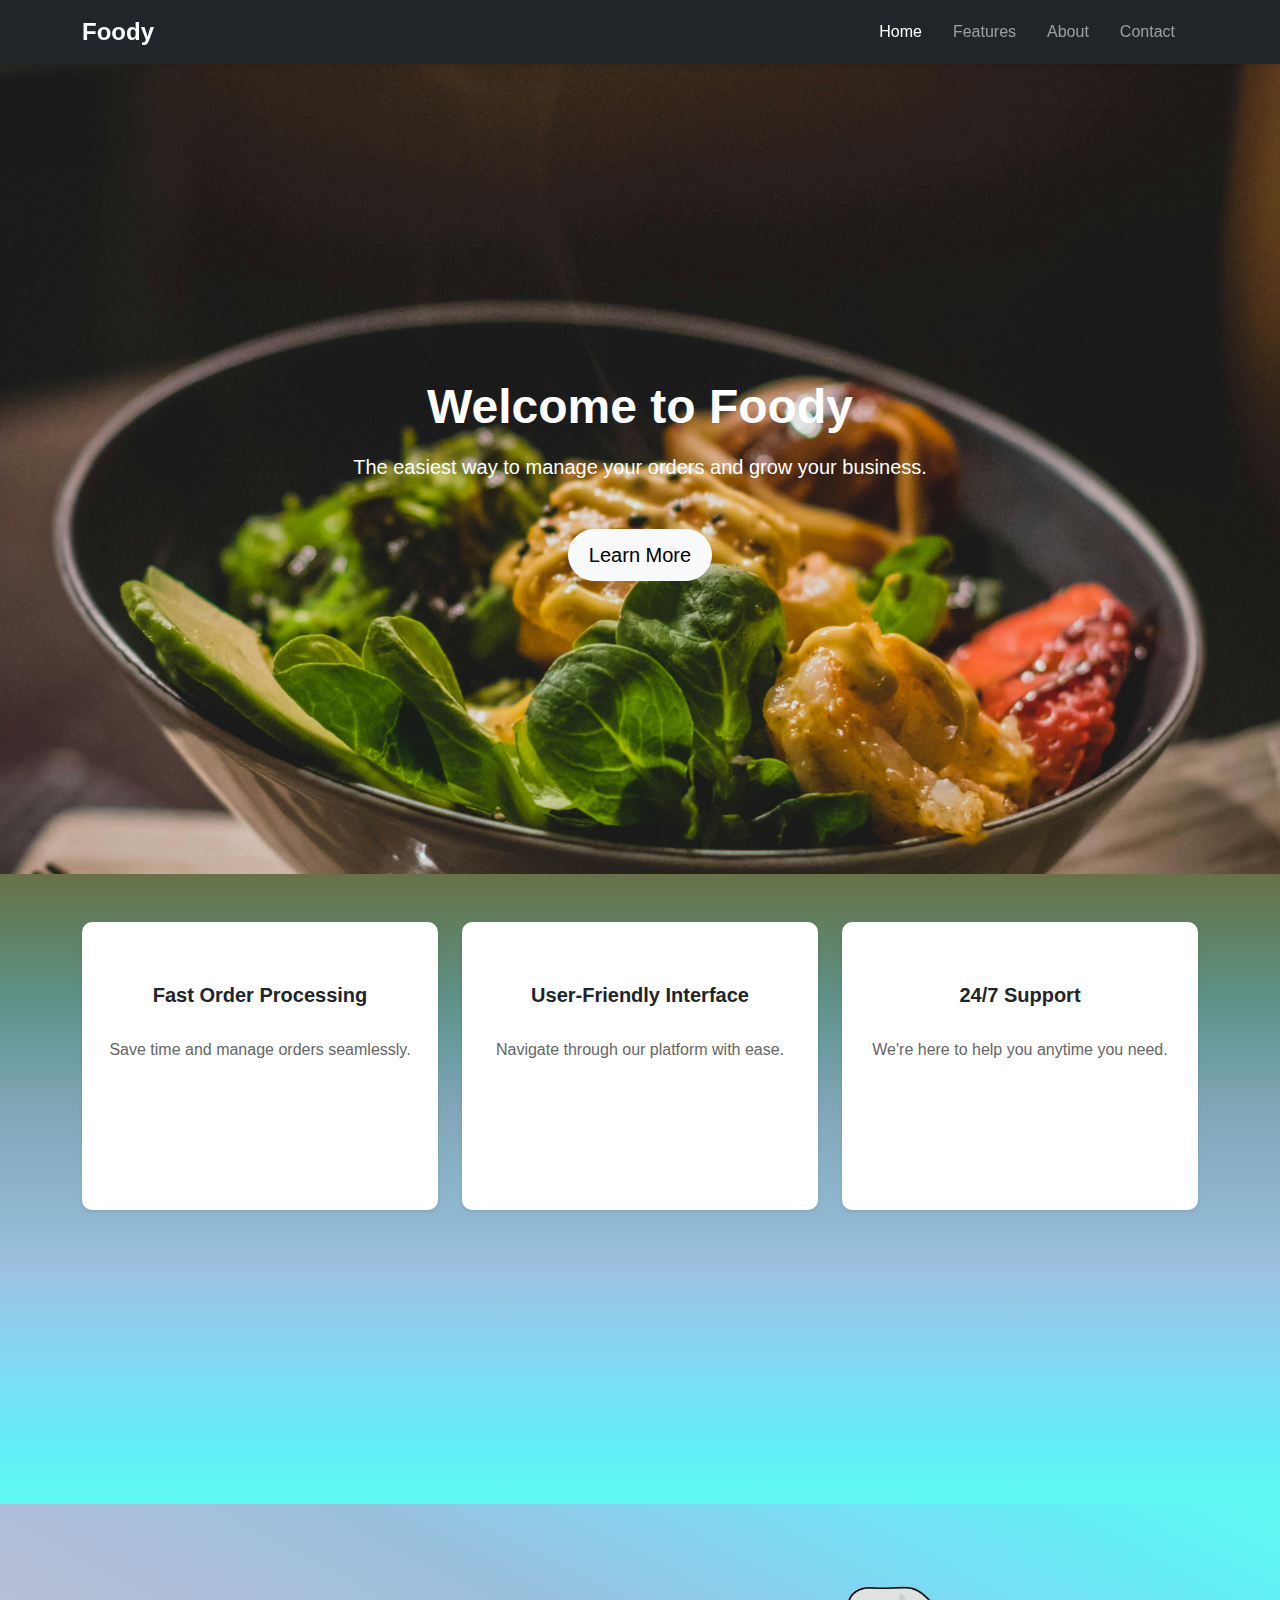
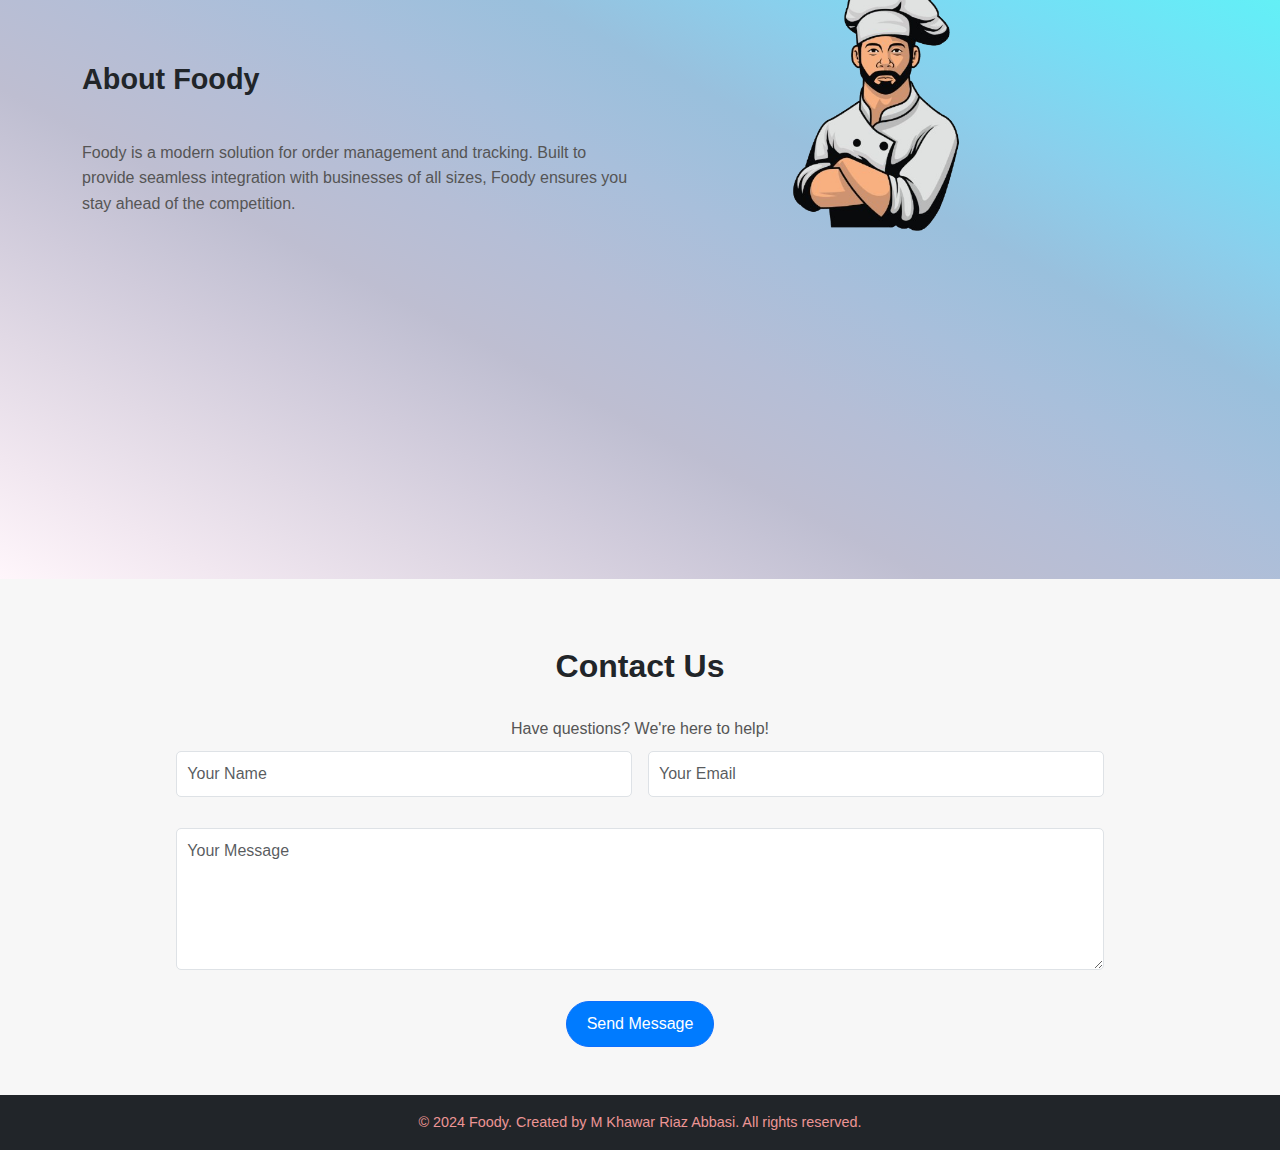
<file: index.html>
<!DOCTYPE html>
<html lang="en">
<head>
    <meta charset="UTF-8">
    <meta name="viewport" content="width=device-width, initial-scale=1.0">
    <title>Foody</title>
    <!-- Bootstrap CSS -->
    <link href="https://cdn.jsdelivr.net/npm/bootstrap@5.3.0-alpha1/dist/css/bootstrap.min.css" rel="stylesheet">
    <!-- Custom CSS -->
    <link rel="stylesheet" href="css/styles.css">
</head>
<body>
    <!-- Navbar -->
    <nav class="navbar navbar-expand-lg navbar-dark bg-dark sticky-top ">
        <div class="container">
            <a class="navbar-brand" href="#">Foody</a>
            <button class="navbar-toggler" type="button" data-bs-toggle="collapse" data-bs-target="#navbarNav" aria-controls="navbarNav" aria-expanded="false" aria-label="Toggle navigation">
                <span class="navbar-toggler-icon"></span>
            </button>
            <div class="collapse navbar-collapse" id="navbarNav">
                <ul class="navbar-nav ms-auto">
                    <li class="nav-item">
                        <a class="nav-link active" href="#">Home</a>
                    </li>
                    <li class="nav-item">
                        <a class="nav-link" href="#features">Features</a>
                    </li>
                    <li class="nav-item">
                        <a class="nav-link" href="#about">About</a>
                    </li>
                    <li class="nav-item">
                        <a class="nav-link" href="#contact">Contact</a>
                    </li>
                </ul>
            </div>
        </div>
    </nav>

    <!-- Hero Section -->
    <header class="hero text-white text-center py-5">
        <div class="container">
            <h1 class="display-4">Welcome to Foody</h1>
            <p class="lead">The easiest way to manage your orders and grow your business.</p>
            <a href="menu.html" class="btn btn-light btn-lg mt-3">Learn More</a>
        </div>
    </header>

    <!-- Features Section -->
    <section id="features" class="py-5">
        <div class="container">
            <div class="row text-center">
                <div class="col-md-4">
                    <div class="card shadow-sm p-4">
                        <h5 class="card-title">Fast Order Processing</h5>
                        <p class="card-text">Save time and manage orders seamlessly.</p>
                    </div>
                </div>
                <div class="col-md-4">
                    <div class="card shadow-sm p-4">
                        <h5 class="card-title">User-Friendly Interface</h5>
                        <p class="card-text">Navigate through our platform with ease.</p>
                    </div>
                </div>
                <div class="col-md-4">
                    <div class="card shadow-sm p-4">
                        <h5 class="card-title">24/7 Support</h5>
                        <p class="card-text">We're here to help you anytime you need.</p>
                    </div>
                </div>
            </div>
        </div>
    </section>

    <!-- About Section -->
    <section id="about" class="bg-light py-5">
        <div class="container">
            <div class="row">
                <div class="col-md-6">
                    <h2>About Foody</h2>
                    <p>Foody is a modern solution for order management and tracking. Built to provide seamless integration with businesses of all sizes, Foody ensures you stay ahead of the competition.</p>
                </div>
                <div class="col-md-6">
                    <img src="images/chef.png" alt="About Image" class="img-fluid">
                </div>
            </div>
        </div>
    </section>

    <!-- Contact Section -->
    <section id="contact" class="py-5">
        <div class="container text-center">
            <h2>Contact Us</h2>
            <p>Have questions? We're here to help!</p>
            <form class="row g-3 justify-content-center">
                <div class="col-md-5">
                    <input type="text" class="form-control" placeholder="Your Name" required>
                </div>
                <div class="col-md-5">
                    <input type="email" class="form-control" placeholder="Your Email" required>
                </div>
                <div class="col-md-10">
                    <textarea class="form-control" rows="5" placeholder="Your Message"></textarea>
                </div>
                <div class="col-md-10 text-center">
                    <button type="submit" class="btn btn-primary">Send Message</button>
                </div>
            </form>
        </div>
    </section>

    <!-- Footer -->
    <footer class="bg-dark text-white text-center py-3">
        <p>&copy; 2024 Foody. Created by M Khawar Riaz Abbasi. All rights reserved.</p>
    </footer>

    <!-- Bootstrap Bundle JS -->
    <script src="https://cdn.jsdelivr.net/npm/bootstrap@5.3.0-alpha1/dist/js/bootstrap.bundle.min.js"></script>
</body>
</html>
</file>
<file: css/styles.css>
body {
    font-family: 'Roboto', sans-serif;
    line-height: 1.6;
    margin: 0;
    padding: 0;
    scroll-behavior: smooth;
    background-color: #f9f9f9;
}

h1, h2, h3, h4, h5, h6 {
    font-weight: 700;
    margin: 20px 0;
}

p {
    margin: 10px 0;
    color: #555;
}

/* Navbar */
.navbar {
    box-shadow: 0px 2px 4px rgba(0, 0, 0, 0.1);
    
}

.navbar-brand {
    font-size: 1.5rem;
    font-weight: bold;
}

.navbar-nav .nav-link {
    font-size: 1rem;
    margin-right: 15px;
    transition: color 0.3s ease;
}

.navbar-nav .nav-link:hover {
    color: #007bff;
}

/* Hero Section */
.hero {
    background: url('../images/food.jpg') no-repeat center center/cover;
    min-height: 90vh;
    display: flex;
    align-items: center;
    justify-content: center;
    text-align: center;
    padding: 20px;
}

.hero h1 {
    font-size: 3rem;
    font-weight: bold;
    margin-bottom: 15px;
}

.hero p {
    font-size: 1.25rem;
    margin-bottom: 30px;
    color: #faffff;
}

.hero .btn {
    padding: 10px 20px;
    font-size: 1.25rem;
    font-weight: 500;
    border-radius: 50px;
}

/* Features Section */
#features {
    background-image: linear-gradient(to bottom, #687148, #608164, #5e8f82, #699b9f, #80a5b5, #88afc4, #91b8d2, #9cc2e1, #8bd0f0, #77dff8, #64eef9, #5ffbf1);
    padding: 50px 0;
    height: 70vh;
}


#features .card {
    border: none;
    height: 175%;
    border-radius: 10px;
    box-shadow: 0px 4px 8px rgba(0, 0, 0, 0.1);
    transition: transform 0.3s, box-shadow 0.3s;
}

#features .card:hover {
    transform: translateY(-10px);
    box-shadow: 0px 6px 12px rgba(0, 0, 0, 0.15);
}

#features .card-title {
    font-size: 1.25rem;
    font-weight: bold;
    margin-top: 12%;
}

#features .card-text {
    color: #666;
    margin-top: 7%;
}

/* About Section */
#about {
    padding: 10px 0; /* Reduced padding */
    background-image: linear-gradient(to right top, #fff6fb, #f1e7f0, #e1d9e5, #d0cbdb, #bebed1, #b5bed6, #a8bfdb, #99c0dd, #8acfec, #76def5, #65edf7, #5ffbf1);
    height: 75vh;
}

#about img {
    border-radius: 10px;
    max-width: 100%;
    height: 60%; /* Ensures proper scaling */
    margin-left: 15%;
}

#about h2 {
    margin-top: 20%;
    font-size: 1.8rem; /* Slightly smaller font size */
    margin-bottom: 15px;
}

#about p {
    margin-top: 8%;
    font-size: 1rem; /* Slightly smaller font size */
    color: #555;
    line-height: 1.6; /* Slightly reduced line height */
}




/* Contact Section */
#contact {
    padding: 50px 0;
    background-color: #f7f7f7;
}

#contact h2 {
    margin-bottom: 30px;
}

#contact form .form-control {
    border-radius: 5px;
    margin-bottom: 15px;
    padding: 10px;
    font-size: 1rem;
}

#contact form .btn {
    background-color: #007bff;
    color: white;
    border-radius: 50px;
    padding: 10px 20px;
    font-size: 1rem;
    transition: background-color 0.3s;
}

#contact form .btn:hover {
    background-color: #0056b3;
}

/* Footer */
footer {
    background-color: #343a40;
    color: #ed9595;
    padding: 20px 0;
    font-size: 0.9rem;
}

footer p {
    margin: 0;
    color: #ed9595;
}

/* Scroll-To-Top Button */
.scroll-to-top {
    position: fixed;
    bottom: 20px;
    right: 20px;
    background-color: #007bff;
    color: white;
    border: none;
    border-radius: 50%;
    width: 50px;
    height: 50px;
    font-size: 1.5rem;
    display: none;
    justify-content: center;
    align-items: center;
    cursor: pointer;
    box-shadow: 0px 4px 6px rgba(0, 0, 0, 0.2);
    z-index: 1000;
}

.scroll-to-top:hover {
    background-color: #0056b3;
}

/* Responsive Design */
@media (max-width: 768px) {
    .hero h1 {
        font-size: 2.5rem;
    }

    .hero p {
        font-size: 1rem;
    }

    #features .card {
        margin-bottom: 20px;
    }
}
</file>
